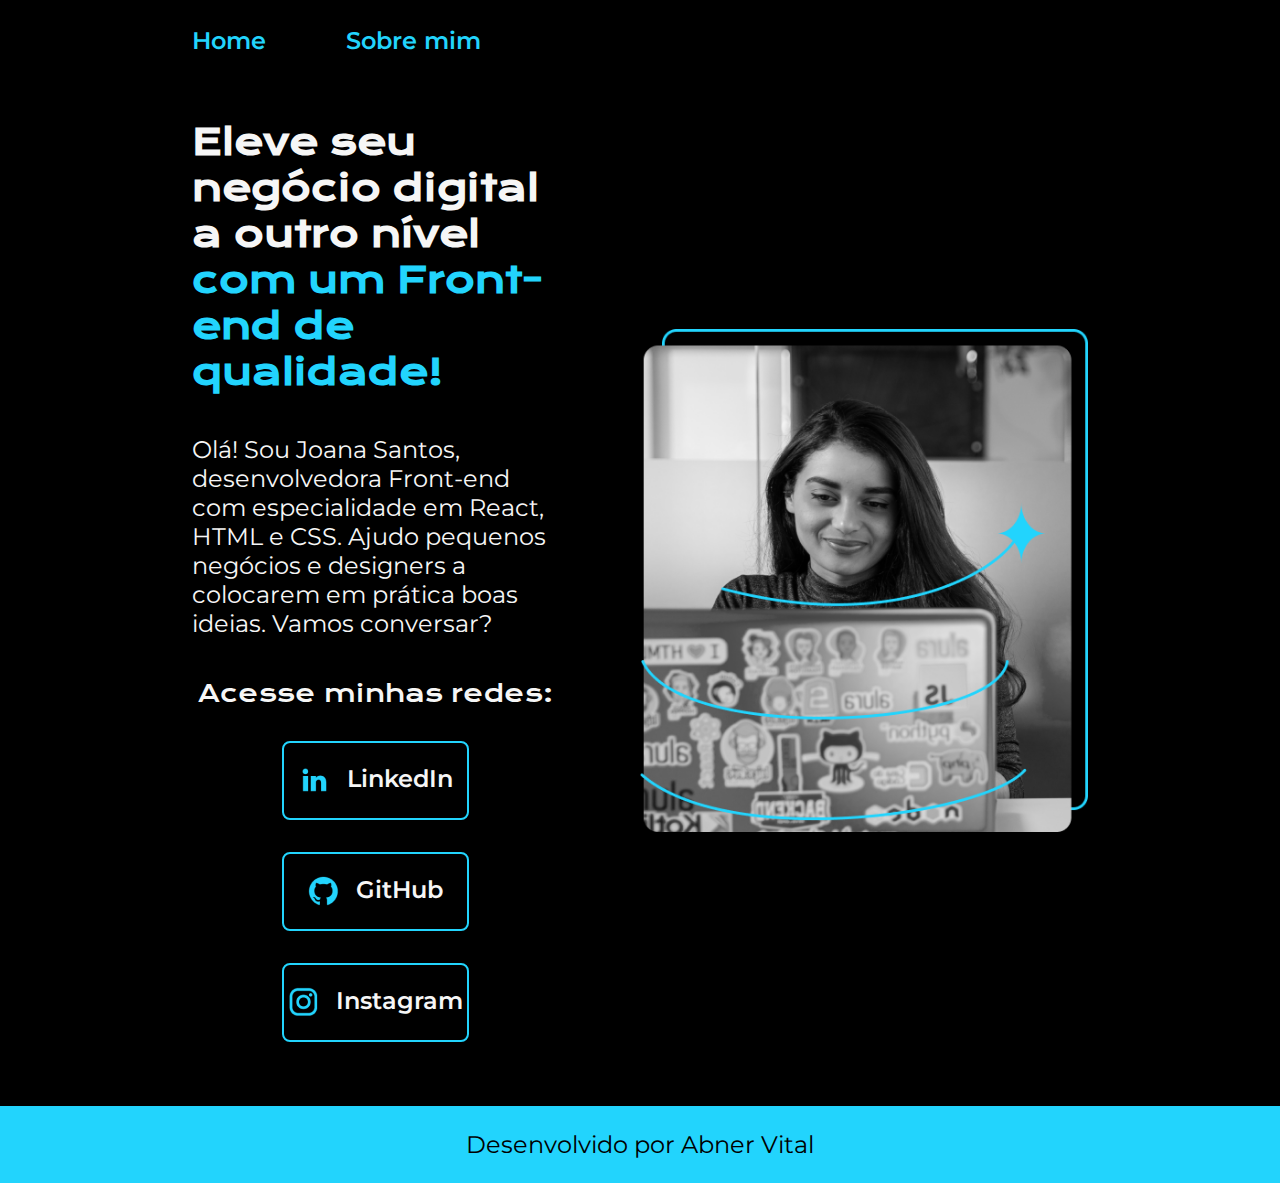
<file: index.html>
<!DOCTYPE html>
<html lang="pt-br">

<head>
    <meta charset="UTF-8">
    <meta http-equiv="X-UA-Compatible" content="IE=edge">
    <meta name="viewport" content="width=device-width, initial-scale=1.0">
    <title>Portifolio</title>
    <link rel="stylesheet" href="./styles/style.css">
</head>

<body>
    <header class="cabecalho">
        <nav class="cabecalho__menu">
            <a class="cabecalho__menu__link" href="index.html">Home</a>
            <a class="cabecalho__menu__link" href="about.html">Sobre mim</a>
        </nav>
    </header>
    <main class="apresentacao">
        <section class="apresentacao__conteudo">
            <h1 class="apresentacao__conteudo__titulo">Eleve seu negócio digital a outro nível <strong 
            class="titulo-destaque">com um Front-end de qualidade!
            </strong></h1>
            <p class="apresentacao__conteudo__texto">Olá! Sou Joana Santos, desenvolvedora
            Front-end com especialidade em React, HTML e
            CSS. Ajudo pequenos negócios e designers a
            colocarem em prática boas ideias. Vamos
            conversar?</p>
            <div class="apresentacao__links">
                <h2 class="apresentacao__links__subtitulo">Acesse minhas redes:</h2>
                <a class="apresentacao__links__navegacao" href="https://www.linkedin.com/in/abner-vital-233730141/">
                    <img src="./assets/linkedin.png" alt="logo LinkedIn"> 
                    LinkedIn
                </a>
                <a class="apresentacao__links__navegacao" href="https://github.com/abnervital">
                    <img src="./assets/github.png" alt="logo GitHub">
                    GitHub
                </a>
                <a class="apresentacao__links__navegacao" href="https://instagram.com/abner.vital">
                    <img src="./assets/instagram.png" alt="logo Instagram">
                    Instagram
                </a>
            </div>
        </section>
        <img class="apresentacao__imagem" src="./assets/Imagem.png" alt="Foto da Joana Santos programando">
    </main>
    <footer class="rodape">
        <p>Desenvolvido por Abner Vital</p>
    </footer>
</body>

</html>
</file>
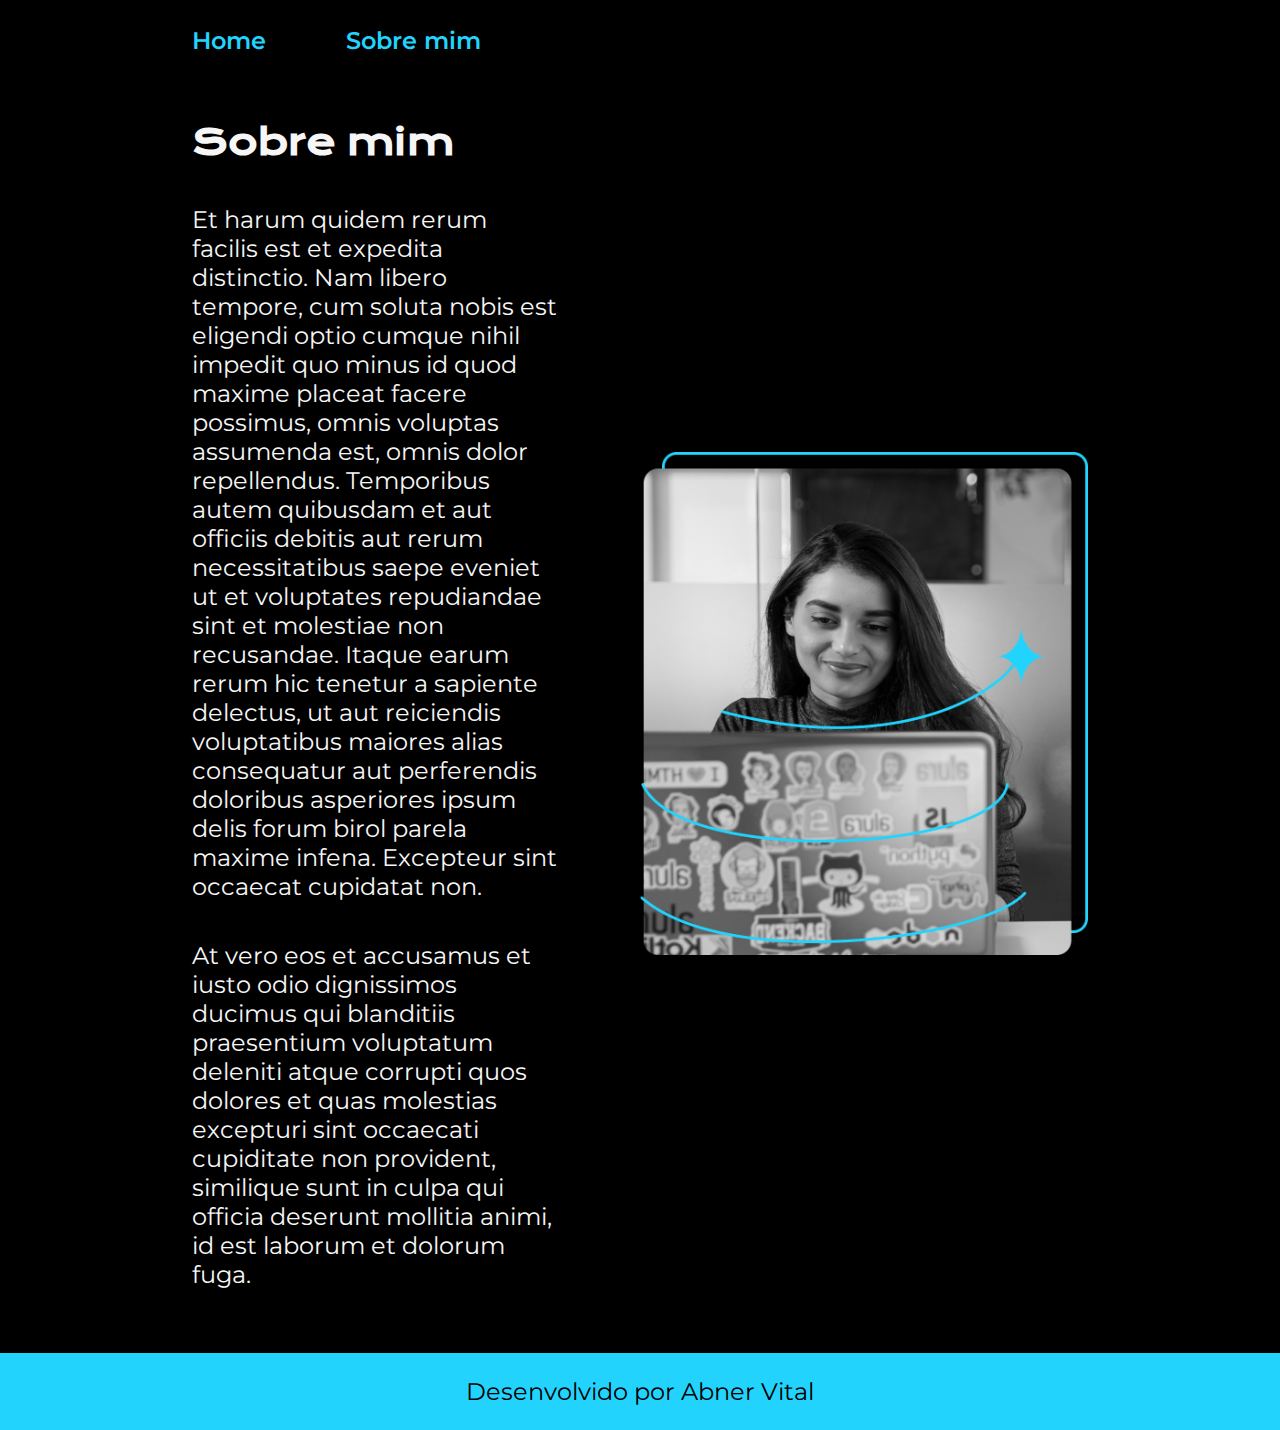
<file: about.html>
<!DOCTYPE html>
<html lang="en">
<head>
    <meta charset="UTF-8">
    <meta name="viewport" content="width=device-width, initial-scale=1.0">
    <link rel="stylesheet" href="./styles/style.css">
    <title>Sobre mim</title>
</head>
<body>
    <header class="cabecalho">
        <nav class="cabecalho__menu">
            <a class="cabecalho__menu__link" href="index.html">Home</a>
            <a class="cabecalho__menu__link" href="about.html">Sobre mim</a>
        </nav>
    </header>
    <main class="apresentacao">
        <section class="apresentacao__conteudo">
            <h1 class="apresentacao__conteudo__titulo">Sobre mim</h1>
            <p class="apresentacao__conteudo__texto">Et harum quidem rerum facilis est et expedita distinctio. Nam libero tempore, cum soluta nobis est eligendi optio cumque nihil impedit quo minus id quod maxime placeat facere possimus, omnis voluptas assumenda est, omnis dolor repellendus. Temporibus autem quibusdam et aut officiis debitis aut rerum necessitatibus saepe eveniet ut et voluptates repudiandae sint et molestiae non recusandae. Itaque earum rerum hic tenetur a sapiente delectus, ut aut reiciendis voluptatibus maiores alias consequatur aut perferendis doloribus asperiores ipsum delis forum birol parela maxime infena. Excepteur sint occaecat cupidatat non.</p>
            <p class="apresentacao__conteudo__texto">At vero eos et accusamus et iusto odio dignissimos ducimus qui blanditiis praesentium voluptatum deleniti atque corrupti quos dolores et quas molestias excepturi sint occaecati cupiditate non provident, similique sunt in culpa qui officia deserunt mollitia animi, id est laborum et dolorum fuga.</p>
        </section>
        <img class="apresentacao__imagem" src="./assets/Imagem.png" alt="Foto da Joana Santos programando">
    </main>
    <footer class="rodape">
        <p>Desenvolvido por Abner Vital</p>
    </footer>
</body>
</html>
</file>
<file: styles/style.css>
/* Importa as fontes "Krona One" e "Montserrat" do Google Fonts */
@import url('https://fonts.googleapis.com/css2?family=Krona+One&family=Montserrat:ital,wght@0,100..900;1,100..900&display=swap');

:root {
    --cor-primaria: #000000;
    --cor-secundaria: #f6f6f6;
    --cor-tercearia: #22d4fd;
    --cor-hover-color: ;
    --cor-hover-background: #272727;

    --font-primaria: 'Krona One', sans-serif;
    --font-secundaria: 'Montserrat', sans-serif;
}

/* Resetando margens e preenchimentos de todos os elementos para evitar inconsistências entre navegadores */
*{
    margin: 0; /* Remove a margem padrão de todos os elementos */
    padding: 0; /* Remove o preenchimento padrão de todos os elementos */
}

/* Configuração global do body */
body{
    /* height: 100vh; Define a altura do body como 100% da altura da tela do dispositivo */
    box-sizing: border-box; /* Faz com que a largura e altura do elemento incluam padding e borda no cálculo total */
    background-color: var(--cor-primaria); /* Define a cor de fundo da página como preto */
    color: var(--cor-secundaria); /* Define a cor do texto como um tom de branco acinzentado */
}

.cabecalho__menu__link{
    color: var(--cor-tercearia);
    font-size: 1.5rem;
    font-family: 'Montserrat', sans-serif;
    font-weight: 600;
    text-decoration: none;
}

.cabecalho{
    padding: 2% 0 0 15%;
}

.cabecalho__menu{
    display: flex;
    gap: 80px;
}


/* Estilizando a seção de apresentação */
.apresentacao{
    gap: 82px;
    padding: 5% 15%; /* Adiciona uma margem de 10% ao redor do elemento, afastando-o das bordas da tela */
    display: flex; /* Aplica o modelo de layout Flexbox, permitindo melhor organização dos elementos filhos */
    align-items: center; /* Alinha os elementos filhos verticalmente ao centro */
    justify-content: space-between; /* Distribui os elementos filhos com espaço entre eles */
}

/* Estiliza o contêiner de conteúdo dentro da seção de apresentação */
.apresentacao__conteudo{
    width: 615px; /* Define a largura do elemento como 615 pixels */
    display: flex;
    flex-direction: column;
    gap: 40px;
}

/* Estiliza o título dentro da seção de apresentação */
.apresentacao__conteudo__titulo{
    font-size: 2.25rem; /* Define o tamanho da fonte do título para 36 pixels */
    font-family: var(--font-primaria); /* Aplica a fonte "Krona One" ao título, garantindo um estilo mais destacado */
}

/* Estiliza os títulos que possuem a classe "titulo-destaque" */
.titulo-destaque{
    color: var(--cor-tercearia); /* Define a cor do texto como azul claro */
}

/* Estiliza o texto dentro da seção de apresentação */
.apresentacao__conteudo__texto{
    font-size: 1.5rem; /* Define o tamanho da fonte do parágrafo para 24 pixels */
    font-family: 'Montserrat', sans-serif; /* Aplica a fonte "Montserrat" ao parágrafo, tornando a leitura mais fluida */
    font-weight: 400;
}

.apresentacao__links{
    display: flex;
    flex-direction: column;
    align-items: center;
    justify-content: space-between;
    gap: 32px;
}

.apresentacao__links__subtitulo{
    font-size: 1.5rem;
    font-family: var(--font-primaria);
    font-weight: 400;
}

.apresentacao__links__navegacao{
    display: flex;
    justify-content: center;
    gap: 16px;
    width: 50%;
    text-align: center;
    border-radius: 8px;
    border: 2px solid var(--cor-tercearia);
    font-weight: 600;
    font-size: 1.5rem;
    padding: 21.5px 0;
    text-decoration: none;
    color: var(--cor-secundaria);
    font-family: var(--font-secundaria);
}

.apresentacao__links__link:hover{
    background-color: var(--cor-hover-background);
    color: var(--cor-hover-color);

}

.apresentacao__imagem{
   width: 50%; 
}

.rodape{
    padding: 24px;
    color: var(--cor-primaria);
    background-color: var(--cor-tercearia);
    text-align: center;
    font-family: var(--font-secundaria);
    font-size: 1.5rem;
    font-weight: 400; 
}

@media (max-width: 1200px){
    .cabecalho{
        padding: 10%;
    }

    .cabecalho__menu{
        justify-content: center;
    }

    .apresentacao{
        flex-direction: column-reverse;
        padding: 5%;
    }

    .apresentacao__conteudo{
        width: auto;
    }
}
</file>
